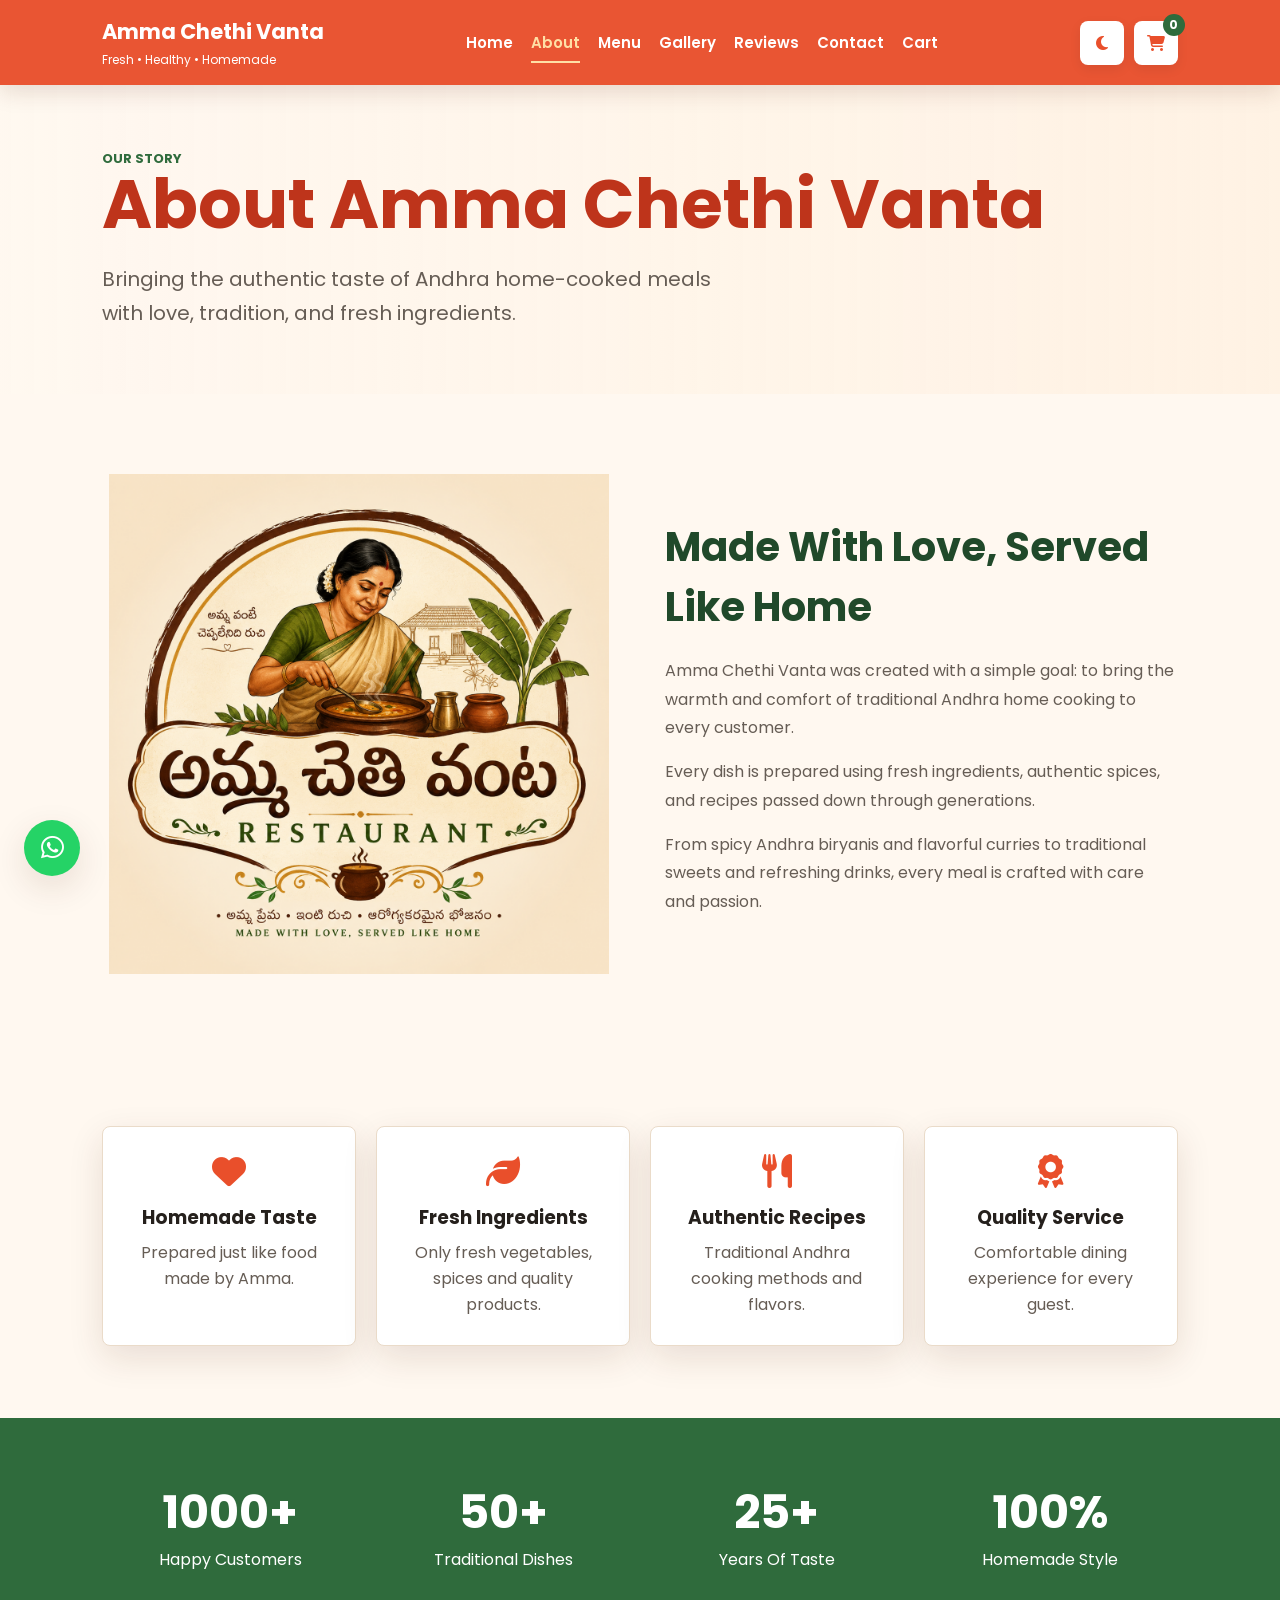
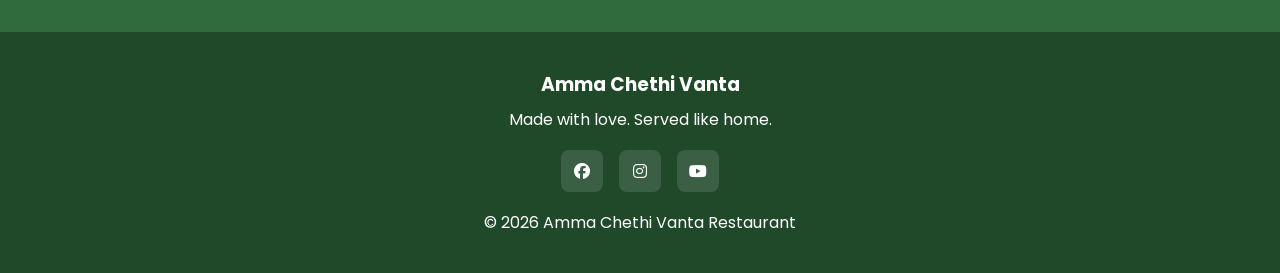
<file: about.html>
<!DOCTYPE html>
<html lang="en">
<head>
    <meta charset="UTF-8">
    <meta name="viewport" content="width=device-width, initial-scale=1.0">
    <title>About Us | Amma Chethi Vanta</title>

    <link rel="stylesheet" href="style.css">

    <link rel="stylesheet"
    href="https://cdnjs.cloudflare.com/ajax/libs/font-awesome/6.5.1/css/all.min.css">

    <link href="https://fonts.googleapis.com/css2?family=Poppins:wght@300;400;500;600;700&display=swap"
    rel="stylesheet">
</head>

<body>

<!-- NAVBAR -->

<nav class="site-nav">
    <a class="logo" href="index.html">
        <span>Amma Chethi Vanta</span>
        <small>Fresh • Healthy • Homemade</small>
    </a>

    <ul class="nav-links">
        <li><a href="index.html">Home</a></li>
        <li><a href="about.html" class="active">About</a></li>
        <li><a href="menu.html">Menu</a></li>
        <li><a href="gallery.html">Gallery</a></li>
        <li><a href="review.html">Reviews</a></li>
        <li><a href="contact.html">Contact</a></li>
        <li><a href="cart.html">Cart</a></li>
    </ul>

    <div class="nav-actions">
        <button id="darkMode" class="icon-btn">
            <i class="fa-solid fa-moon"></i>
        </button>

        <a class="cart-icon" href="cart.html">
            <i class="fas fa-shopping-cart"></i>
            <span class="cart-count">0</span>
        </a>
    </div>
</nav>

<!-- HERO -->

<section class="page-hero compact-hero">
    <p class="eyebrow">Our Story</p>

    <h1>About Amma Chethi Vanta</h1>

    <p>
        Bringing the authentic taste of Andhra home-cooked meals
        with love, tradition, and fresh ingredients.
    </p>
</section>

<!-- ABOUT -->

<section class="about-section">

    <div class="about-grid">

        <div class="about-image">
            <img src="ammachethivanta.png" alt="Amma Chethi Vanta">
        </div>

        <div class="about-content">

            <h2>Made With Love, Served Like Home</h2>

            <p>
                Amma Chethi Vanta was created with a simple goal:
                to bring the warmth and comfort of traditional
                Andhra home cooking to every customer.
            </p>

            <p>
                Every dish is prepared using fresh ingredients,
                authentic spices, and recipes passed down through
                generations.
            </p>

            <p>
                From spicy Andhra biryanis and flavorful curries
                to traditional sweets and refreshing drinks,
                every meal is crafted with care and passion.
            </p>

        </div>

    </div>

</section>

<!-- WHY CHOOSE US -->

<section class="features">

    <article class="feature-card">
        <i class="fas fa-heart"></i>
        <h3>Homemade Taste</h3>
        <p>Prepared just like food made by Amma.</p>
    </article>

    <article class="feature-card">
        <i class="fas fa-leaf"></i>
        <h3>Fresh Ingredients</h3>
        <p>Only fresh vegetables, spices and quality products.</p>
    </article>

    <article class="feature-card">
        <i class="fas fa-utensils"></i>
        <h3>Authentic Recipes</h3>
        <p>Traditional Andhra cooking methods and flavors.</p>
    </article>

    <article class="feature-card">
        <i class="fas fa-award"></i>
        <h3>Quality Service</h3>
        <p>Comfortable dining experience for every guest.</p>
    </article>

</section>

<!-- STATS -->

<section class="stats">

    <div class="stat-box">
        <h2>1000+</h2>
        <p>Happy Customers</p>
    </div>

    <div class="stat-box">
        <h2>50+</h2>
        <p>Traditional Dishes</p>
    </div>

    <div class="stat-box">
        <h2>25+</h2>
        <p>Years Of Taste</p>
    </div>

    <div class="stat-box">
        <h2>100%</h2>
        <p>Homemade Style</p>
    </div>

</section>

<!-- FOOTER -->

<footer>

    <h3>Amma Chethi Vanta</h3>

    <p>Made with love. Served like home.</p>

    <div class="social-icons">
        <a href="#"><i class="fab fa-facebook"></i></a>
        <a href="#"><i class="fab fa-instagram"></i></a>
        <a href="#"><i class="fab fa-youtube"></i></a>
    </div>

    <p>© 2026 Amma Chethi Vanta Restaurant</p>

</footer>

<a href="https://wa.me/919876543210"
class="whatsapp-btn">
    <i class="fab fa-whatsapp"></i>
</a>

<button id="topBtn" class="icon-btn top-btn">
    <i class="fa-solid fa-arrow-up"></i>
</button>

<script src="script.js"></script>

</body>
</html>
</file>
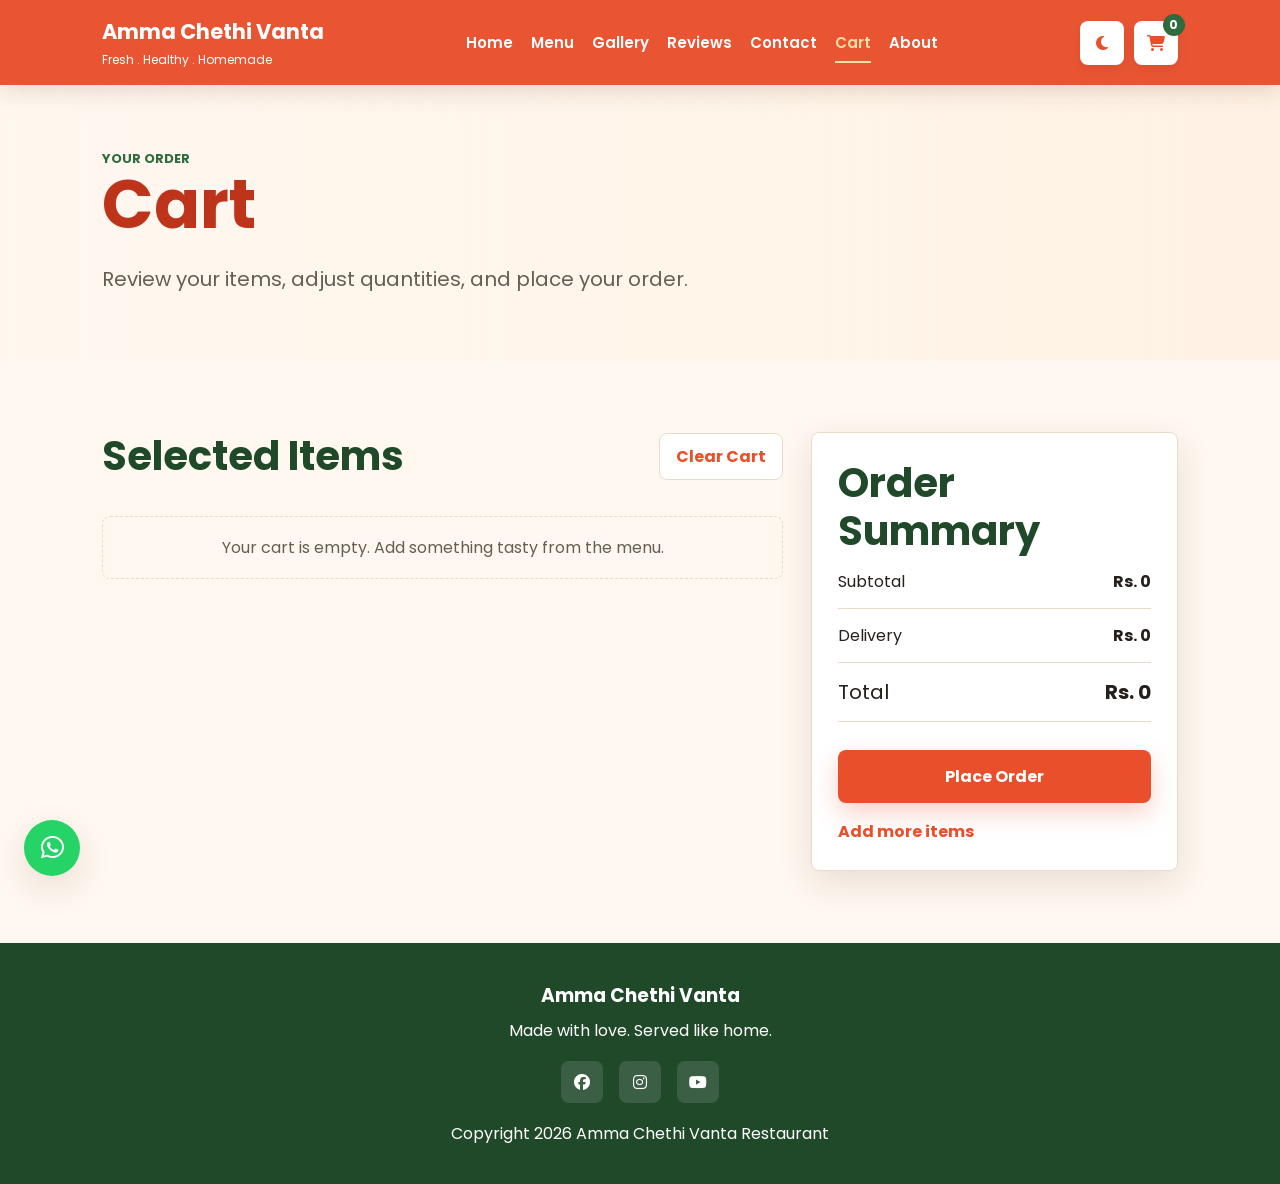
<file: cart.html>
<!DOCTYPE html>
<html lang="en">
<head>
    <meta charset="UTF-8">
    <meta name="viewport" content="width=device-width, initial-scale=1.0">
    <title>Cart | Amma Chethi Vanta</title>
    <link rel="stylesheet" href="style.css">
    <link rel="stylesheet" href="https://cdnjs.cloudflare.com/ajax/libs/font-awesome/6.5.1/css/all.min.css">
    <link href="https://fonts.googleapis.com/css2?family=Poppins:wght@300;400;500;600;700&display=swap" rel="stylesheet">
</head>
<body>
    <nav class="site-nav">
        <a class="logo" href="index.html">
            <span>Amma Chethi Vanta</span>
            <small>Fresh . Healthy . Homemade</small>
        </a>

        <ul class="nav-links">
            <li><a href="index.html">Home</a></li>
            <li><a href="menu.html">Menu</a></li>
            <li><a href="gallery.html">Gallery</a></li>
            <li><a href="review.html">Reviews</a></li>
            <li><a href="contact.html">Contact</a></li>
            <li><a href="cart.html">Cart</a></li>
            <li><a href="about.html">About</a></li>
        </ul>

        <div class="nav-actions">
            <button id="darkMode" class="icon-btn" type="button" aria-label="Toggle dark mode">
                <i class="fa-solid fa-moon"></i>
            </button>
            <a class="cart-icon" href="cart.html" aria-label="Open cart">
                <i class="fas fa-shopping-cart"></i>
                <span class="cart-count">0</span>
            </a>
        </div>
    </nav>

    <main>
        <section class="page-hero compact-hero">
            <p class="eyebrow">Your order</p>
            <h1>Cart</h1>
            <p>Review your items, adjust quantities, and place your order.</p>
        </section>

        <section class="cart-section">
            <div class="cart-layout">
                <div>
                    <div class="cart-header-row">
                        <h2>Selected Items</h2>
                        <button id="clearCart" class="ghost-btn" type="button">Clear Cart</button>
                    </div>
                    <div id="cartItems" class="cart-items"></div>
                    <p id="cartEmpty" class="empty-state" hidden>Your cart is empty. Add something tasty from the menu.</p>
                </div>

                <aside class="order-summary">
                    <h2>Order Summary</h2>
                    <div class="summary-row">
                        <span>Subtotal</span>
                        <strong id="subtotal">Rs. 0</strong>
                    </div>
                    <div class="summary-row">
                        <span>Delivery</span>
                        <strong id="deliveryFee">Rs. 0</strong>
                    </div>
                    <div class="summary-row total-row">
                        <span>Total</span>
                        <strong id="grandTotal">Rs. 0</strong>
                    </div>
                    <button id="checkoutBtn" class="btn full-btn" type="button">Place Order</button>
                    <a class="text-link" href="menu.html">Add more items</a>
                </aside>
            </div>
        </section>
    </main>

    <footer>
        <h3>Amma Chethi Vanta</h3>
        <p>Made with love. Served like home.</p>
        <div class="social-icons">
            <a href="#" aria-label="Facebook"><i class="fab fa-facebook"></i></a>
            <a href="#" aria-label="Instagram"><i class="fab fa-instagram"></i></a>
            <a href="#" aria-label="YouTube"><i class="fab fa-youtube"></i></a>
        </div>
        <p>Copyright 2026 Amma Chethi Vanta Restaurant</p>
    </footer>

    <a href="https://wa.me/919876543210" class="whatsapp-btn" aria-label="Chat on WhatsApp">
        <i class="fab fa-whatsapp"></i>
    </a>

    <button id="topBtn" class="icon-btn top-btn" type="button" aria-label="Back to top">
        <i class="fa-solid fa-arrow-up"></i>
    </button>

    <script src="script.js"></script>
</body>
</html>
</file>
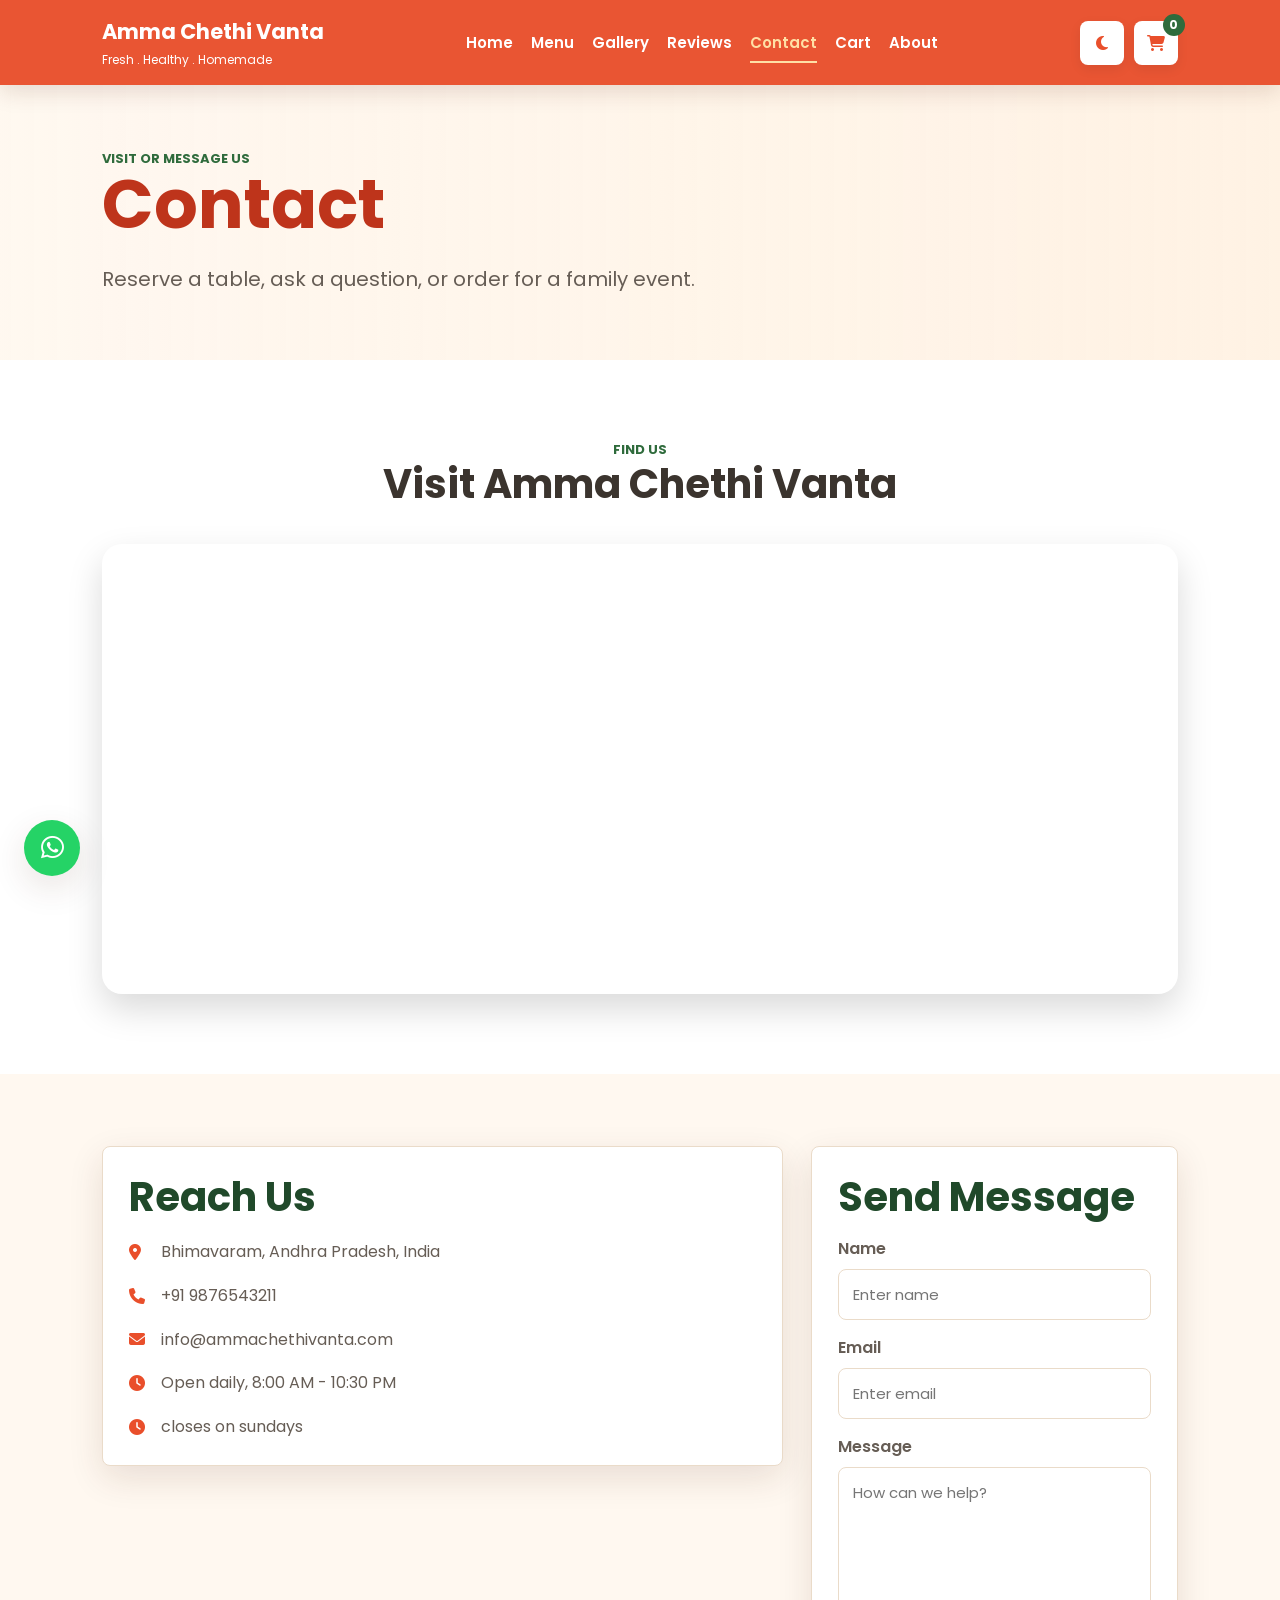
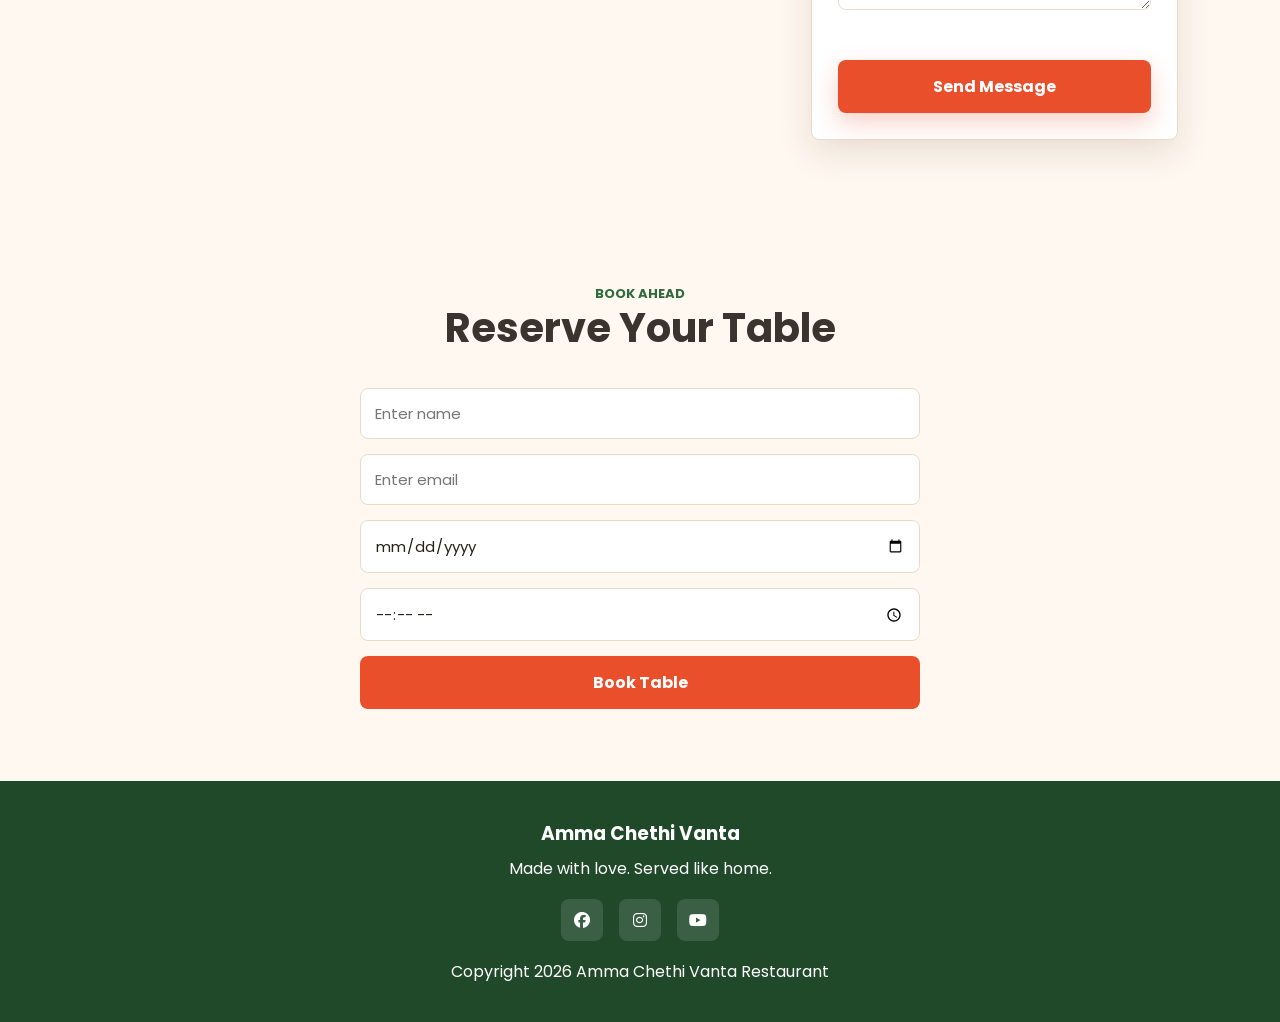
<file: contact.html>
<!DOCTYPE html>
<html lang="en">
<head>
    <meta charset="UTF-8">
    <meta name="viewport" content="width=device-width, initial-scale=1.0">
    <title>Contact | Amma Chethi Vanta</title>
    <link rel="stylesheet" href="style.css">
    <link rel="stylesheet" href="https://cdnjs.cloudflare.com/ajax/libs/font-awesome/6.5.1/css/all.min.css">
    <link href="https://fonts.googleapis.com/css2?family=Poppins:wght@300;400;500;600;700&display=swap" rel="stylesheet">
</head>
<body>
    <nav class="site-nav">
        <a class="logo" href="index.html">
            <span>Amma Chethi Vanta</span>
            <small>Fresh . Healthy . Homemade</small>
        </a>

        <ul class="nav-links">
            <li><a href="index.html">Home</a></li>
            <li><a href="menu.html">Menu</a></li>
            <li><a href="gallery.html">Gallery</a></li>
            <li><a href="review.html">Reviews</a></li>
            <li><a href="contact.html">Contact</a></li>
            <li><a href="cart.html">Cart</a></li>
            <li><a href="about.html">About</a></li>
        </ul>

        <div class="nav-actions">
            <button id="darkMode" class="icon-btn" type="button" aria-label="Toggle dark mode">
                <i class="fa-solid fa-moon"></i>
            </button>
            <a class="cart-icon" href="cart.html" aria-label="Open cart">
                <i class="fas fa-shopping-cart"></i>
                <span class="cart-count">0</span>
            </a>
        </div>
    </nav>

    <main>
        <section class="page-hero compact-hero">
            <p class="eyebrow">Visit or message us</p>
            <h1>Contact</h1>
            <p>Reserve a table, ask a question, or order for a family event.</p>
        </section>
        <section class="map-section">
    <div class="section-heading">
        <p class="eyebrow">Find Us</p>
        <h2>Visit Amma Chethi Vanta</h2>
    </div>

    <div class="map-container">
        <iframe
            src="https://maps.google.com/maps?q=Bhimavaram%20Andhra%20Pradesh&t=&z=13&ie=UTF8&iwloc=&output=embed"
            width="100%"
            height="450"
            style="border:0;"
            allowfullscreen=""
            loading="lazy">
        </iframe>
    </div>
</section>
        <section class="contact contact-page">
            <div class="contact-grid">
                <div class="contact-info">
                    <h2>Reach Us</h2>
                    <p><i class="fa-solid fa-location-dot"></i>Bhimavaram, Andhra Pradesh, India</p>
                    <p><i class="fa-solid fa-phone"></i> +91 9876543211</p>
                    <p><i class="fa-solid fa-envelope"></i> info@ammachethivanta.com</p>
                    <p><i class="fa-solid fa-clock"></i> Open daily, 8:00 AM - 10:30 PM</p>
                    <p><i class="fa-solid fa-clock"></i> closes on sundays</p>
                </div>

                <form class="contact-form" id="contactForm">
                    <h2>Send Message</h2>
                    <label>
                        Name
                        <input type="text" id="contactName" placeholder="Enter name" required>
                    </label>
                    <label>
                        Email
                        <input type="email" id="contactEmail" placeholder="Enter email" required>
                    </label>
                    <label>
                        Message
                        <textarea id="contactMessage" rows="5" placeholder="How can we help?" required></textarea>
                    </label>
                    <button class="btn full-btn" type="submit">Send Message</button>
                </form>
            </div>
        </section>

        <section class="booking">
            <div class="section-heading">
                <p class="eyebrow">Book ahead</p>
                <h2>Reserve Your Table</h2>
            </div>

            <form id="bookingForm">
                <input type="text" placeholder="Enter name" required>
                <input type="email" placeholder="Enter email" required>
                <input type="date" required>
                <input type="time" required>
                <button type="submit">Book Table</button>
            </form>
        </section>
    </main>

    <footer>
        <h3>Amma Chethi Vanta</h3>
        <p>Made with love. Served like home.</p>
        <div class="social-icons">
            <a href="#" aria-label="Facebook"><i class="fab fa-facebook"></i></a>
            <a href="#" aria-label="Instagram"><i class="fab fa-instagram"></i></a>
            <a href="#" aria-label="YouTube"><i class="fab fa-youtube"></i></a>
        </div>
        <p>Copyright 2026 Amma Chethi Vanta Restaurant</p>
    </footer>

    <a href="https://wa.me/919876543210" class="whatsapp-btn" aria-label="Chat on WhatsApp">
        <i class="fab fa-whatsapp"></i>
    </a>

    <button id="topBtn" class="icon-btn top-btn" type="button" aria-label="Back to top">
        <i class="fa-solid fa-arrow-up"></i>
    </button>

    <script src="script.js"></script>
</body>
</html>
</file>
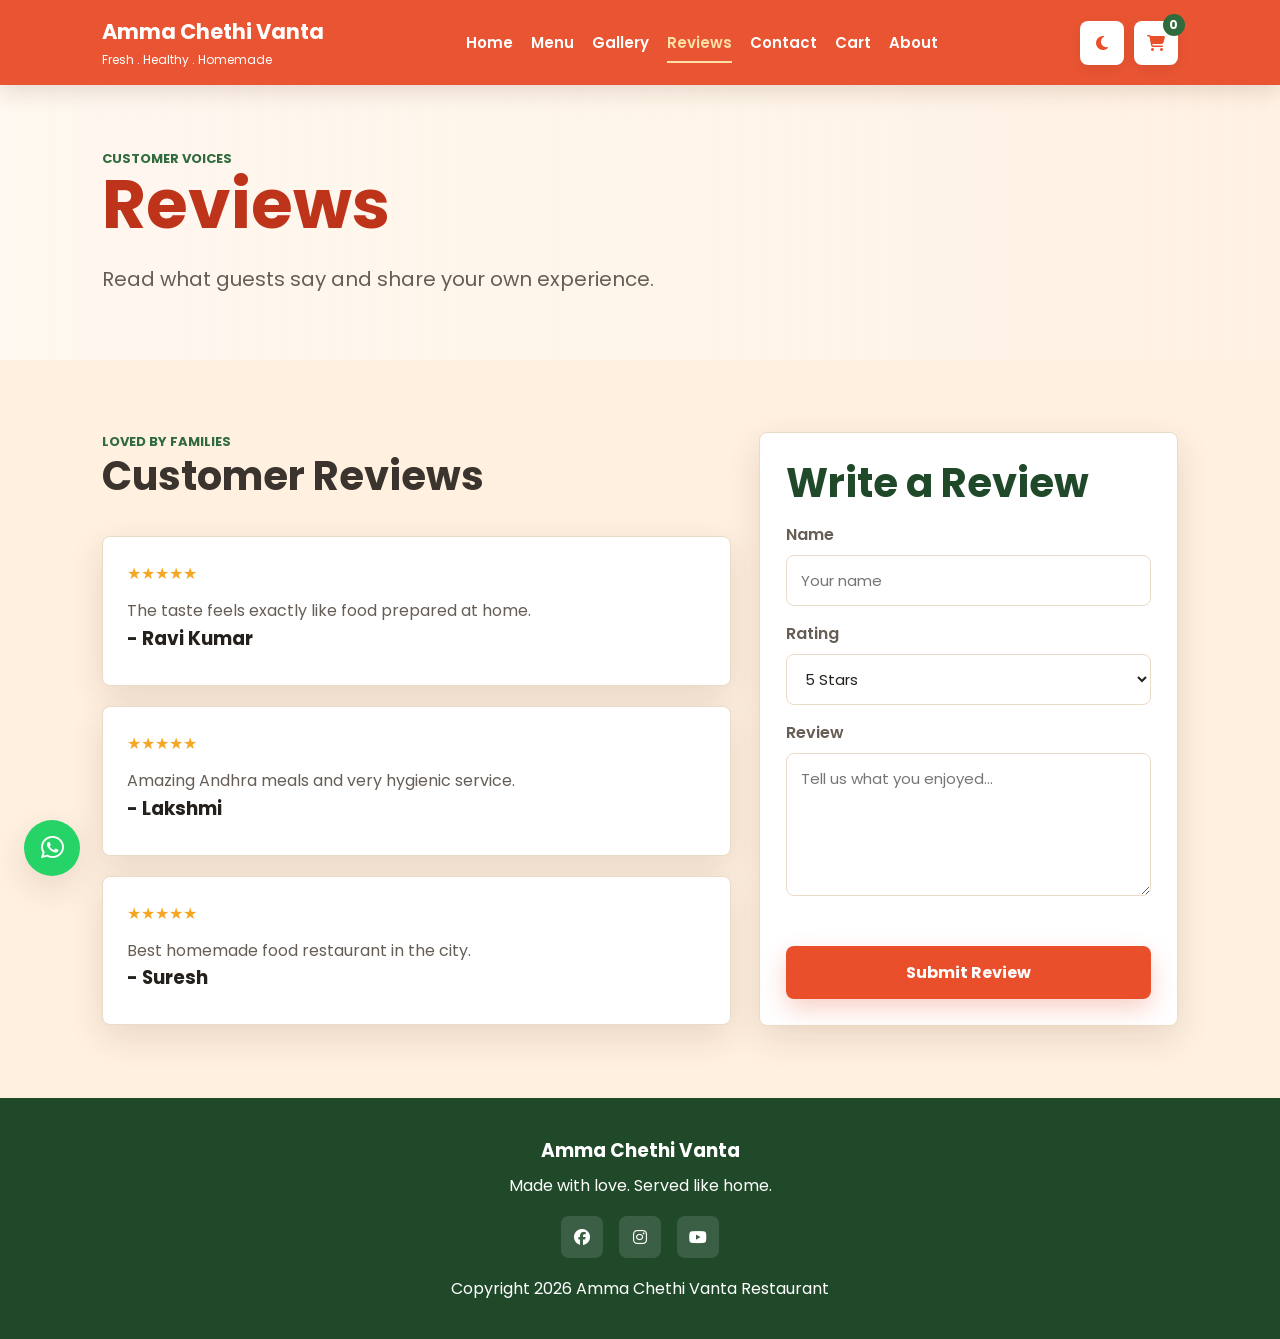
<file: review.html>
<!DOCTYPE html>
<html lang="en">
<head>
    <meta charset="UTF-8">
    <meta name="viewport" content="width=device-width, initial-scale=1.0">
    <title>Reviews | Amma Chethi Vanta</title>
    <link rel="stylesheet" href="style.css">
    <link rel="stylesheet" href="https://cdnjs.cloudflare.com/ajax/libs/font-awesome/6.5.1/css/all.min.css">
    <link href="https://fonts.googleapis.com/css2?family=Poppins:wght@300;400;500;600;700&display=swap" rel="stylesheet">
</head>
<body>
    <nav class="site-nav">
        <a class="logo" href="index.html">
            <span>Amma Chethi Vanta</span>
            <small>Fresh . Healthy . Homemade</small>
        </a>

        <ul class="nav-links">
            <li><a href="index.html">Home</a></li>
            <li><a href="menu.html">Menu</a></li>
            <li><a href="gallery.html">Gallery</a></li>
            <li><a href="review.html">Reviews</a></li>
            <li><a href="contact.html">Contact</a></li>
            <li><a href="cart.html">Cart</a></li>
            <li><a href="about.html">About</a></li>
        </ul>

        <div class="nav-actions">
            <button id="darkMode" class="icon-btn" type="button" aria-label="Toggle dark mode">
                <i class="fa-solid fa-moon"></i>
            </button>
            <a class="cart-icon" href="cart.html" aria-label="Open cart">
                <i class="fas fa-shopping-cart"></i>
                <span class="cart-count">0</span>
            </a>
        </div>
    </nav>

    <main>
        <section class="page-hero compact-hero">
            <p class="eyebrow">Customer voices</p>
            <h1>Reviews</h1>
            <p>Read what guests say and share your own experience.</p>
        </section>

        <section class="reviews review-page">
            <div class="review-layout">
                <div>
                    <div class="section-heading left-heading">
                        <p class="eyebrow">Loved by families</p>
                        <h2>Customer Reviews</h2>
                    </div>
                    <div class="review-container" id="reviewList"></div>
                </div>

                <form class="review-form" id="reviewForm">
                    <h2>Write a Review</h2>
                    <label>
                        Name
                        <input type="text" id="reviewName" placeholder="Your name" required>
                    </label>
                    <label>
                        Rating
                        <select id="reviewRating" required>
                            <option value="5">5 Stars</option>
                            <option value="4">4 Stars</option>
                            <option value="3">3 Stars</option>
                            <option value="2">2 Stars</option>
                            <option value="1">1 Star</option>
                        </select>
                    </label>
                    <label>
                        Review
                        <textarea id="reviewMessage" rows="5" placeholder="Tell us what you enjoyed..." required></textarea>
                    </label>
                    <button class="btn full-btn" type="submit">Submit Review</button>
                </form>
            </div>
        </section>
    </main>

    <footer>
        <h3>Amma Chethi Vanta</h3>
        <p>Made with love. Served like home.</p>
        <div class="social-icons">
            <a href="#" aria-label="Facebook"><i class="fab fa-facebook"></i></a>
            <a href="#" aria-label="Instagram"><i class="fab fa-instagram"></i></a>
            <a href="#" aria-label="YouTube"><i class="fab fa-youtube"></i></a>
        </div>
        <p>Copyright 2026 Amma Chethi Vanta Restaurant</p>
    </footer>

    <a href="https://wa.me/919876543210" class="whatsapp-btn" aria-label="Chat on WhatsApp">
        <i class="fab fa-whatsapp"></i>
    </a>

    <button id="topBtn" class="icon-btn top-btn" type="button" aria-label="Back to top">
        <i class="fa-solid fa-arrow-up"></i>
    </button>

    <script src="script.js"></script>
</body>
</html>
</file>
<file: style.css>
@import url('https://fonts.googleapis.com/css2?family=Poppins:wght@300;400;500;600;700&display=swap');

:root {
    --bg: #fff8f0;
    --surface: #ffffff;
    --surface-soft: #fff0df;
    --text: #25201c;
    --muted: #665d55;
    --brand: #e94f2b;
    --brand-dark: #be341b;
    --accent: #2f6b3c;
    --accent-dark: #20492a;
    --border: #eadbc9;
    --shadow: 0 12px 35px rgba(71, 35, 18, 0.12);
}

* {
    margin: 0;
    padding: 0;
    box-sizing: border-box;
    font-family: 'Poppins', sans-serif;
    scroll-behavior: smooth;
}

body {
    min-height: 100vh;
    background: var(--bg);
    color: var(--text);
    overflow-x: hidden;
}

img {
    max-width: 100%;
    display: block;
}

button,
a {
    font: inherit;
}

button {
    cursor: pointer;
}

a {
    color: inherit;
}

.site-nav {
    position: sticky;
    top: 0;
    z-index: 1000;
    display: flex;
    justify-content: space-between;
    align-items: center;
    gap: 24px;
    padding: 16px 8%;
    background: rgba(233, 79, 43, 0.96);
    box-shadow: 0 6px 22px rgba(79, 31, 14, 0.15);
}

.logo {
    color: #ffffff;
    text-decoration: none;
    min-width: 210px;
}

.logo span {
    display: block;
    font-size: 21px;
    font-weight: 700;
}

.logo small {
    display: block;
    margin-top: 4px;
    font-size: 12px;
    font-weight: 400;
}

.nav-links {
    display: flex;
    justify-content: center;
    align-items: center;
    gap: 18px;
    list-style: none;
    flex-wrap: wrap;
}

.nav-links a {
    text-decoration: none;
    color: #ffffff;
    font-weight: 600;
    font-size: 15px;
    padding: 8px 0;
    border-bottom: 2px solid transparent;
    transition: color 0.2s ease, border-color 0.2s ease;
}

.nav-links a:hover,
.nav-links a.active {
    color: #ffe0a6;
    border-color: #ffe0a6;
}

.nav-actions {
    display: flex;
    align-items: center;
    gap: 10px;
}

.icon-btn,
.cart-icon {
    width: 44px;
    height: 44px;
    border: 0;
    border-radius: 8px;
    display: inline-flex;
    align-items: center;
    justify-content: center;
    background: #ffffff;
    color: var(--brand);
    text-decoration: none;
    position: relative;
    box-shadow: 0 4px 12px rgba(0, 0, 0, 0.08);
}

.cart-count {
    position: absolute;
    top: -7px;
    right: -7px;
    min-width: 22px;
    height: 22px;
    padding: 0 6px;
    border-radius: 999px;
    background: var(--accent);
    color: #ffffff;
    font-size: 12px;
    line-height: 22px;
    text-align: center;
    font-weight: 700;
}

.hero {
    display: grid;
    grid-template-columns: minmax(0, 1fr) minmax(320px, 0.9fr);
    align-items: center;
    gap: 40px;
    padding: 72px 8%;
    background:
        linear-gradient(90deg, rgba(255, 248, 240, 0.94), rgba(255, 240, 223, 0.78)),
        url("https://images.unsplash.com/photo-1504674900247-0877df9cc836?w=1600") center/cover;
}

.hero-left h1,
.page-hero h1 {
    font-size: clamp(42px, 7vw, 78px);
    line-height: 1.05;
    letter-spacing: 0;
    color: var(--brand-dark);
}

.hero-left p:not(.eyebrow),
.page-hero p:not(.eyebrow) {
    max-width: 650px;
    margin-top: 22px;
    color: var(--muted);
    font-size: 20px;
    line-height: 1.7;
}

.hero-right {
    justify-self: center;
}

.hero-right img {
    width: min(100%, 560px);
    filter: drop-shadow(0 22px 22px rgba(64, 39, 20, 0.22));
    animation: float 4s ease-in-out infinite;
}

.hero-actions {
    display: flex;
    gap: 14px;
    flex-wrap: wrap;
}

.eyebrow {
    color: var(--accent);
    text-transform: uppercase;
    letter-spacing: 0;
    font-weight: 700;
    font-size: 13px;
}

.btn,
.food-card button,
.booking button,
.filter-btn {
    border: 0;
    border-radius: 8px;
    background: var(--brand);
    color: #ffffff;
    font-weight: 700;
    text-decoration: none;
    transition: transform 0.2s ease, background 0.2s ease, box-shadow 0.2s ease;
}

.btn {
    display: inline-flex;
    justify-content: center;
    align-items: center;
    margin-top: 28px;
    padding: 14px 28px;
    box-shadow: 0 10px 24px rgba(233, 79, 43, 0.26);
}

.btn:hover,
.food-card button:hover,
.booking button:hover,
.filter-btn:hover {
    transform: translateY(-2px);
    background: var(--brand-dark);
}

.secondary-btn,
.ghost-btn {
    background: #ffffff;
    color: var(--brand);
    border: 1px solid var(--border);
}

.ghost-btn {
    border-radius: 8px;
    padding: 10px 16px;
    font-weight: 700;
}

.full-btn {
    width: 100%;
}

@keyframes float {
    0%, 100% {
        transform: translateY(0);
    }

    50% {
        transform: translateY(-14px);
    }
}

.page-hero {
    padding: 64px 8%;
    background:
        linear-gradient(90deg, rgba(255, 248, 240, 0.94), rgba(255, 240, 223, 0.72)),
        url("https://images.unsplash.com/photo-1414235077428-338989a2e8c0?w=1600") center/cover;
}

.compact-hero h1 {
    font-size: clamp(42px, 6vw, 68px);
}

.section-heading {
    text-align: center;
    margin-bottom: 36px;
}

.section-heading h2,
.cart-header-row h2,
.order-summary h2,
.contact-info h2,
.contact-form h2,
.review-form h2 {
    color: var(--accent-dark);
    font-size: clamp(28px, 4vw, 40px);
    line-height: 1.2;
}

.left-heading {
    text-align: left;
}

.features,
.specials,
.gallery,
.reviews,
.booking,
.contact,
.cart-section {
    padding: 72px 8%;
}

.features {
    display: grid;
    grid-template-columns: repeat(4, 1fr);
    gap: 20px;
}

.feature-card,
.food-card,
.review-card,
.order-summary,
.contact-info,
.contact-form,
.review-form,
.cart-item {
    background: var(--surface);
    border: 1px solid var(--border);
    border-radius: 8px;
    box-shadow: var(--shadow);
}

.feature-card {
    padding: 28px;
    text-align: center;
}

.feature-card i {
    font-size: 34px;
    color: var(--brand);
    margin-bottom: 14px;
}

.feature-card h3,
.food-card h3,
.review-card h3 {
    margin-bottom: 8px;
    color: var(--text);
}

.feature-card p,
.food-meta,
.review-card p,
.contact-info p {
    color: var(--muted);
    line-height: 1.6;
}

.food-container {
    display: grid;
    grid-template-columns: repeat(auto-fit, minmax(280px, 1fr));
    gap: 28px;
}

.food-card {
    overflow: hidden;
    border-radius: 18px;
    background: #fff;
    transition: all 0.3s ease;
}

.food-card:hover {
    transform: translateY(-8px);
    box-shadow: 0 20px 40px rgba(0,0,0,0.15);
}

.food-card:hover,
.gallery-item:hover {
    transform: translateY(-5px);
}

.food-card img {
    width: 100%;
    height: 220px;
    object-fit: cover;
}
.food-body {
    padding: 18px;
}

.food-footer {
    display: flex;
    justify-content: space-between;
    align-items: center;
    gap: 12px;
    margin-top: 18px;
}

.price {
    color: var(--brand);
    font-size: 20px;
    font-weight: 800;
    white-space: nowrap;
}

.food-card button {
    padding: 10px 14px;
    min-width: 122px;
}

.menu-tools {
    display: flex;
    justify-content: space-between;
    align-items: center;
    gap: 18px;
    margin-bottom: 28px;
    flex-wrap: wrap;
    padding: 16px;
    border: 1px solid var(--border);
    border-radius: 8px;
    background: rgba(255, 255, 255, 0.74);
    box-shadow: 0 14px 34px rgba(71, 35, 18, 0.08);
}

.search-box {
    min-width: min(100%, 360px);
    flex: 1;
    max-width: 520px;
    display: flex;
    align-items: center;
    gap: 10px;
    background: var(--surface);
    border: 1px solid var(--border);
    border-radius: 8px;
    padding: 0 16px;
    color: var(--muted);
}

.search-box input,
.contact-form input,
.contact-form textarea,
.review-form input,
.review-form select,
.review-form textarea,
.booking input {
    width: 100%;
    border: 1px solid var(--border);
    border-radius: 8px;
    padding: 13px 14px;
    background: #ffffff;
    color: var(--text);
    outline: none;
    font-size: 15px;
}

.search-box input {
    border: 0;
    padding: 14px 0;
}

.filter-group {
    display: flex;
    gap: 10px;
    flex-wrap: wrap;
}

.filter-group.centered {
    justify-content: center;
    margin-bottom: 30px;
}

.filter-btn {
    padding: 10px 14px;
    background: #ffffff;
    color: var(--brand);
    border: 1px solid var(--border);
    box-shadow: 0 8px 18px rgba(71, 35, 18, 0.06);
}

.filter-btn.active {
    background: var(--brand);
    color: #ffffff;
    border-color: var(--brand);
}

.menu-columns {
    display: grid;
    grid-template-columns: repeat(4, minmax(0, 1fr));
    gap: 18px;
    align-items: start;
}

.menu-column {
    min-width: 0;
    position: relative;
    overflow: hidden;
    padding: 16px;
    border: 1px solid var(--border);
    border-radius: 8px;
    background:
        linear-gradient(180deg, rgba(255, 255, 255, 0.92), rgba(255, 248, 240, 0.7)),
        var(--surface);
    box-shadow: 0 18px 42px rgba(71, 35, 18, 0.11);
}

.menu-column::before {
    content: "";
    position: absolute;
    inset: 0 0 auto;
    height: 5px;
    background: var(--brand);
}

.menu-column[data-menu-column="veg"]::before {
    background: var(--accent);
}

.menu-column[data-menu-column="traditional-food"]::before {
    background: #c9821e;
}

.menu-column[data-menu-column="traditional-juices"]::before {
    background: #1f8a8a;
}

.menu-column-head {
    display: grid;
    grid-template-columns: 42px minmax(0, 1fr);
    gap: 12px;
    align-items: start;
    padding: 10px 2px 16px;
    border-bottom: 1px solid var(--border);
}

.menu-column-icon {
    width: 42px;
    height: 42px;
    display: inline-flex;
    align-items: center;
    justify-content: center;
    border-radius: 8px;
    background: rgba(233, 79, 43, 0.12);
    color: var(--brand);
}

.menu-column[data-menu-column="veg"] .menu-column-icon {
    background: rgba(47, 107, 60, 0.12);
    color: var(--accent);
}

.menu-column[data-menu-column="traditional-food"] .menu-column-icon {
    background: rgba(201, 130, 30, 0.14);
    color: #a86712;
}

.menu-column[data-menu-column="traditional-juices"] .menu-column-icon {
    background: rgba(31, 138, 138, 0.12);
    color: #1f8a8a;
}

.menu-column h2 {
    color: var(--accent-dark);
    font-size: 21px;
    line-height: 1.2;
}

.menu-column-head p {
    min-height: 58px;
    margin-top: 6px;
    color: var(--muted);
    font-size: 13px;
    line-height: 1.55;
}

.menu-count {
    grid-column: 1 / -1;
    justify-self: start;
    display: inline-flex;
    align-items: center;
    min-height: 28px;
    padding: 5px 10px;
    border: 1px solid var(--border);
    border-radius: 999px;
    background: rgba(255, 255, 255, 0.78);
    color: var(--muted);
    font-size: 12px;
    font-weight: 700;
}

.menu-column-list.food-container {
    display: flex;
    flex-direction: column;
    gap: 12px;
    margin-top: 16px;
}

.menu-column .food-card {
    display: grid;
    grid-template-columns: 92px minmax(0, 1fr);
    min-height: 126px;
    border-color: rgba(234, 219, 201, 0.8);
    box-shadow: 0 10px 24px rgba(71, 35, 18, 0.08);
}

.menu-column .food-card:hover {
    transform: translateY(-3px);
    box-shadow: 0 18px 32px rgba(71, 35, 18, 0.14);
}

.menu-column .food-card img {
    width: 92px;
    height: 100%;
    aspect-ratio: auto;
    object-fit: cover;
}

.menu-column .food-body {
    min-width: 0;
    padding: 12px;
}

.menu-column .food-card h3 {
    margin-bottom: 5px;
    font-size: 15px;
    line-height: 1.25;
}

.menu-column .food-meta {
    display: -webkit-box;
    overflow: hidden;
    -webkit-box-orient: vertical;
    -webkit-line-clamp: 2;
    font-size: 12px;
    line-height: 1.45;
}

.menu-column .food-footer {
    margin-top: 10px;
    align-items: center;
    gap: 8px;
}

.menu-column .price {
    font-size: 16px;
}

.menu-column .food-card button {
    min-width: 80px;
    padding: 8px 10px;
    font-size: 12px;
}

.menu-source {
    display: none;
}

.gallery-grid{
    display:grid;
    grid-template-columns:repeat(auto-fit,minmax(280px,1fr));
    gap:20px;
}

.gallery-item{
    overflow:hidden;
    border-radius:18px;
    box-shadow:0 10px 30px rgba(0,0,0,.12);
    transition:.4s;
    cursor:pointer;
}

.gallery-item img{
    width:100%;
    height:280px;
    object-fit:cover;
    transition:.5s;
}

.gallery-item:hover{
    transform:translateY(-8px);
}

.gallery-item:hover img{
    transform:scale(1.08);
}

.lightbox {
    position: fixed;
    inset: 0;
    z-index: 2000;
    display: none;
    align-items: center;
    justify-content: center;
    padding: 6vw;
    background: rgba(0, 0, 0, 0.82);
}

.lightbox.open {
    display: flex;
}

.lightbox img {
    max-height: 82vh;
    border-radius: 8px;
    box-shadow: 0 18px 45px rgba(0, 0, 0, 0.3);
}

.lightbox-close {
    position: absolute;
    top: 24px;
    right: 24px;
}

.reviews {
    background: var(--surface-soft);
}

.review-layout {
    display: grid;
    grid-template-columns: minmax(0, 1.2fr) minmax(320px, 0.8fr);
    gap: 28px;
    align-items: start;
}

.review-container {
    display: grid;
    grid-template-columns: repeat(3, minmax(0, 1fr));
    gap: 20px;
}

.review-page .review-container {
    grid-template-columns: 1fr;
}

.review-card {
    padding: 24px;
}

.stars {
    color: #f5a623;
    margin-bottom: 12px;
}

.review-form,
.contact-form,
.contact-info,
.order-summary {
    padding: 26px;
}

.review-form,
.contact-form,
.booking form {
    display: flex;
    flex-direction: column;
    gap: 15px;
}

.review-form label,
.contact-form label {
    color: var(--muted);
    font-weight: 600;
}

.review-form label > *,
.contact-form label > * {
    margin-top: 8px;
}

.cart-layout,
.contact-grid {
    display: grid;
    grid-template-columns: minmax(0, 1.3fr) minmax(320px, 0.7fr);
    gap: 28px;
    align-items: start;
}

.cart-header-row {
    display: flex;
    justify-content: space-between;
    align-items: center;
    gap: 14px;
    margin-bottom: 18px;
}

.cart-items {
    display: flex;
    flex-direction: column;
    gap: 14px;
}

.cart-item {
    display: grid;
    grid-template-columns: minmax(0, 1fr) auto auto;
    align-items: center;
    gap: 16px;
    padding: 18px;
}

.cart-item p {
    color: var(--muted);
}

.quantity-control {
    display: inline-flex;
    align-items: center;
    gap: 10px;
    border: 1px solid var(--border);
    border-radius: 8px;
    padding: 6px;
}

.quantity-control button,
.remove-item {
    width: 34px;
    height: 34px;
    border: 0;
    border-radius: 6px;
    background: var(--surface-soft);
    color: var(--brand);
    font-weight: 800;
}

.remove-item {
    width: auto;
    padding: 0 12px;
}

.summary-row {
    display: flex;
    justify-content: space-between;
    gap: 16px;
    padding: 14px 0;
    border-bottom: 1px solid var(--border);
}

.total-row {
    font-size: 20px;
}

.text-link {
    display: inline-flex;
    margin-top: 16px;
    color: var(--brand);
    font-weight: 700;
    text-decoration: none;
}

.contact-info p {
    display: flex;
    gap: 12px;
    align-items: center;
    margin-top: 18px;
}

.contact-info i {
    width: 20px;
    color: var(--brand);
}

.booking {
    text-align: center;
}

.booking form {
    max-width: 560px;
    margin: 0 auto;
}

.booking button {
    padding: 14px;
}

.stats {
    display: grid;
    grid-template-columns: repeat(4, 1fr);
    gap: 18px;
    padding: 60px 8%;
    background: var(--accent);
    color: #ffffff;
    text-align: center;
}

.stat-box h2 {
    font-size: clamp(34px, 5vw, 46px);
}

footer {
    background: var(--accent-dark);
    color: #ffffff;
    padding: 38px 8%;
    text-align: center;
}

footer p {
    margin-top: 8px;
}

.social-icons {
    display: flex;
    justify-content: center;
    gap: 16px;
    margin: 18px 0;
}

.social-icons a {
    width: 42px;
    height: 42px;
    display: inline-flex;
    align-items: center;
    justify-content: center;
    border-radius: 8px;
    background: rgba(255, 255, 255, 0.12);
    text-decoration: none;
}

.whatsapp-btn,
.top-btn {
    position: fixed;
    bottom: 24px;
    z-index: 999;
}

.whatsapp-btn {
    left: 24px;
    width: 56px;
    height: 56px;
    border-radius: 999px;
    display: flex;
    justify-content: center;
    align-items: center;
    background: #25d366;
    color: #ffffff;
    font-size: 26px;
    text-decoration: none;
    box-shadow: var(--shadow);
}

.top-btn {
    right: 24px;
    display: none;
}

.toast {
    position: fixed;
    top: 24px;
    right: 24px;
    z-index: 3000;
    max-width: min(360px, calc(100vw - 40px));
    padding: 14px 18px;
    border-radius: 8px;
    background: var(--brand);
    color: #ffffff;
    font-weight: 700;
    box-shadow: var(--shadow);
    opacity: 0;
    transform: translateY(-12px);
    transition: opacity 0.25s ease, transform 0.25s ease;
}

.toast.show {
    opacity: 1;
    transform: translateY(0);
}

.empty-state {
    margin-top: 18px;
    padding: 18px;
    border: 1px dashed var(--border);
    border-radius: 8px;
    color: var(--muted);
    text-align: center;
}

.hidden {
    display: none !important;
}

body.dark {
    --bg: #14110f;
    --surface: #211c19;
    --surface-soft: #191512;
    --text: #fff8f0;
    --muted: #d5c6b6;
    --border: #3a3029;
    --shadow: 0 12px 35px rgba(0, 0, 0, 0.28);
}

body.dark .site-nav,
body.dark footer {
    background: #0d0b0a;
}

body.dark .hero,
body.dark .page-hero {
    background:
        linear-gradient(90deg, rgba(20, 17, 15, 0.95), rgba(33, 28, 25, 0.78)),
        url("https://images.unsplash.com/photo-1504674900247-0877df9cc836?w=1600") center/cover;
}

body.dark .secondary-btn,
body.dark .ghost-btn,
body.dark .filter-btn,
body.dark .menu-tools,
body.dark .menu-column,
body.dark .menu-count,
body.dark .search-box,
body.dark input,
body.dark textarea,
body.dark select {
    background: #211c19;
    color: var(--text);
}

body.dark .menu-column {
    background:
        linear-gradient(180deg, rgba(33, 28, 25, 0.96), rgba(25, 21, 18, 0.86)),
        var(--surface);
}

@media (max-width: 980px) {
    .site-nav {
        flex-direction: column;
    }

    .logo {
        text-align: center;
    }

    .hero,
    .cart-layout,
    .contact-grid,
    .review-layout {
        grid-template-columns: 1fr;
    }

    .features,
    .food-container,
    .gallery-grid,
    .review-container {
        grid-template-columns: repeat(2, minmax(0, 1fr));
    }

    .menu-columns {
        grid-template-columns: repeat(2, minmax(280px, 1fr));
    }

    .order-summary {
        position: static;
    }
}

@media (max-width: 640px) {
    .site-nav {
        padding: 14px 5%;
    }

    .nav-links {
        gap: 10px 14px;
    }

    .nav-links a {
        font-size: 14px;
    }

    .hero,
    .page-hero,
    .features,
    .specials,
    .gallery,
    .reviews,
    .booking,
    .contact,
    .cart-section {
        padding: 48px 5%;
    }

    .hero {
        text-align: center;
    }

    .hero-left p:not(.eyebrow),
    .page-hero p:not(.eyebrow) {
        font-size: 17px;
    }

    .hero-actions,
    .menu-tools,
    .filter-group {
        justify-content: center;
    }

    .menu-tools {
        padding: 14px;
    }

    .features,
    .food-container,
    .gallery-grid,
    .review-container,
    .menu-columns,
    .stats {
        grid-template-columns: 1fr;
    }

    .menu-column > p {
        min-height: 0;
    }

    .menu-column-head p {
        min-height: 0;
    }

    .cart-header-row {
        align-items: stretch;
        flex-direction: column;
    }

    .food-container > .food-card .food-footer,
    .food-container > .food-card button,
    .cart-header-row button {
        width: 100%;
    }

    .menu-column .food-footer {
        flex-direction: row;
    }

    .menu-column .food-card button {
        width: auto;
    }

    .menu-column .food-card {
        grid-template-columns: 104px minmax(0, 1fr);
    }

    .menu-column .food-card img {
        width: 104px;
    }

    .cart-item {
        grid-template-columns: 1fr;
        align-items: stretch;
    }

    .quantity-control {
        justify-content: space-between;
    }

    .whatsapp-btn {
        width: 50px;
        height: 50px;
        left: 16px;
    }

    .top-btn {
        right: 16px;
    }
}
.gallery{
    padding:80px 8%;
    background:linear-gradient(
        135deg,
        #f5f2ed,
        #ebe5dc,
        #ddd4c8
    );
}

.gallery-grid{
    display:grid;
    grid-template-columns:repeat(auto-fit,minmax(280px,1fr));
    gap:25px;
}

.gallery-item{
    overflow:hidden;
    border-radius:20px;
    background:#fff;
    border:1px solid #d4c9bc;
    box-shadow:0 12px 30px rgba(60,50,40,.12);
    transition:.4s;
}

.gallery-item:hover{
    transform:translateY(-8px);
}

.gallery-item img{
    width:100%;
    height:280px;
    object-fit:cover;
    transition:.5s;
}

.gallery-item:hover img{
    transform:scale(1.08);
}

.gallery-caption{
    background:#ece6de;
    color:#3b342e;
    padding:15px;
    text-align:center;
    font-weight:600;
}

.section-heading h2{
    color:#3b342e;
}
.about-section{
    padding:80px 8%;
}

.about-grid{
    display:grid;
    grid-template-columns:1fr 1fr;
    gap:50px;
    align-items:center;
}

.about-image img{
    width:100%;
    max-width:500px;
    margin:auto;
}

.about-content h2{
    color:var(--accent-dark);
    margin-bottom:20px;
    font-size:40px;
}

.about-content p{
    color:var(--muted);
    line-height:1.8;
    margin-bottom:15px;
}

@media(max-width:768px){

    .about-grid{
        grid-template-columns:1fr;
        text-align:center;
    }

}
.map-section{
    padding:80px 8%;
    background:#fff;
}

.map-container{
    overflow:hidden;
    border-radius:20px;
    box-shadow:0 15px 35px rgba(0,0,0,.15);
}

.map-container iframe{
    width:100%;
    display:block;
}
</file>
